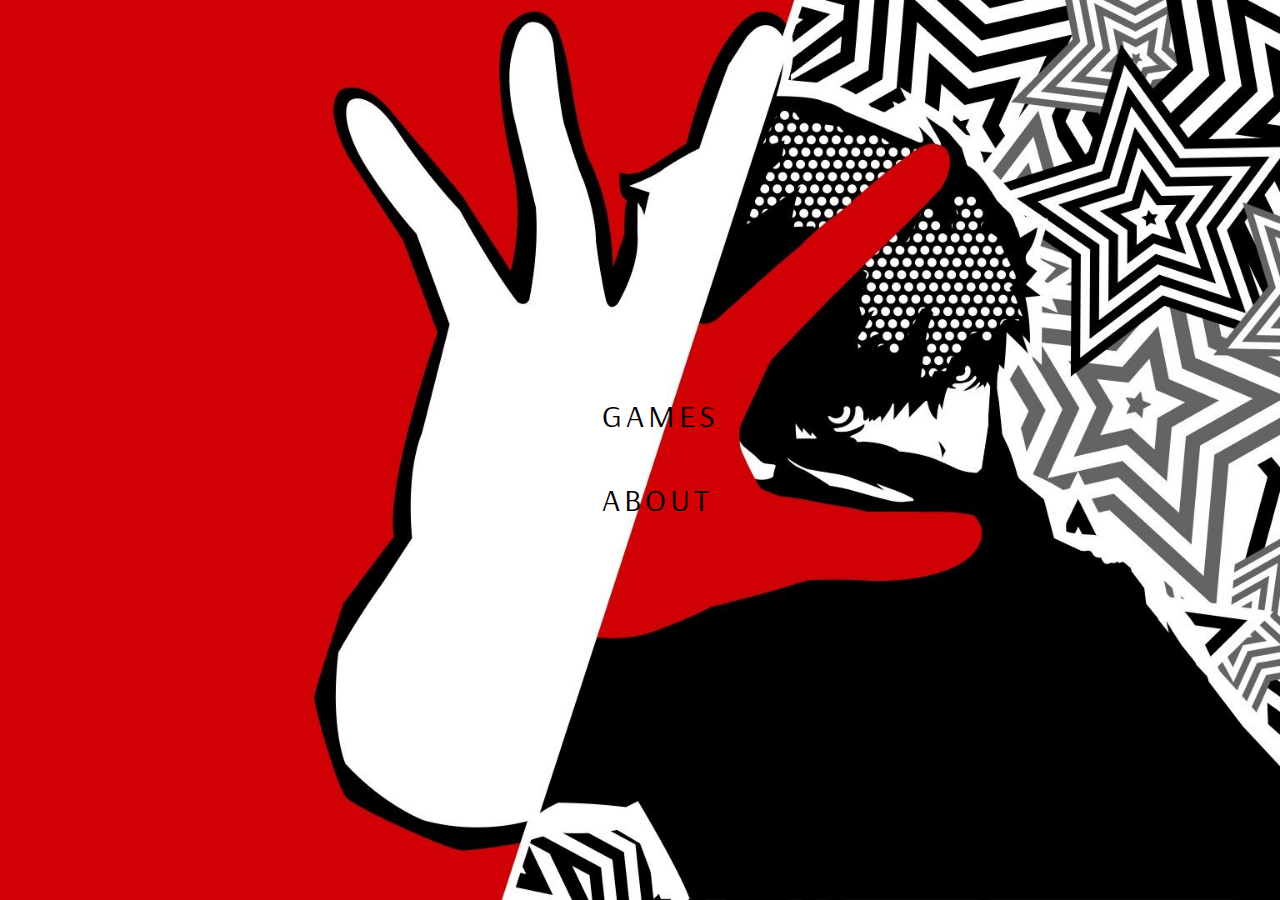
<file: index.html>
<!DOCTYPE html>
<html lang="en">
<head>
    <meta charset="UTF-8">
    <link rel="preconnect" href="https://fonts.googleapis.com">
    <link rel="preconnect" href="https://fonts.gstatic.com" crossorigin>
    <link href="https://fonts.googleapis.com/css2?family=Andika:ital,wght@0,400;0,700;1,400;1,700&family=Arsenal:ital,wght@0,400;0,700;1,400;1,700&display=swap" rel="stylesheet">
    <link rel="stylesheet" href="css/reset.css">
    <link rel="stylesheet" href="css/style.css">

    <title>Persona 5 Individual Project Homepage</title>
</head>
<body class = "homepage">
    <nav class = "home"> 
    <header>  

            <ul>

                <div class="navbar">
                <li class = home> 
                    <a class="link-wrapper" href="games.html"> 
                        <span class="fallback">GAMES</span>
                        <div class="img-wrapper">
                          <p class = test> GAMES </p>
                      </div>  
                        <div class="shape-wrapper">
                          <div class="shape red-fill jelly"><svg x="0px" y="0px"
                         viewBox="0 0 108.1 47" enable-background="new 0 0 108.1 47">
                          <polygon fill="#FF0000" points="29.5,8.5 150.7,0 108.1,32.7 3.1,47 "/>
                          </svg>
                        </div>
                        <div class="shape cyan-fill jelly"><svg x="0px" y="0px"
                         viewBox="0 0 108.1 47" enable-background="new 0 0 108.1 47">
                          <polygon fill="#00FFFF" points="0.3,17 125.1,0 68.8,45.6 24.3,39 "/>
                          </svg>
                        </div>
                        </div>
                      </a>
                </li> 

                <li class = home> 
                    <a class="link-wrapper" href="about.html"> 
                        <span class="fallback">ABOUT</span>
                        <div class="img-wrapper">
                          <p class = test> ABOUT </p>
                      </div>  
                        <div class="shape-wrapper">
                          <div class="shape red-fill jelly"><svg x="0px" y="0px"
                         viewBox="0 0 108.1 47" enable-background="new 0 0 108.1 47">
                          <polygon fill="#FF0000" points="29.5,8.5 150.7,0 108.1,32.7 3.1,47 "/>
                          </svg>
                        </div>
                        <div class="shape cyan-fill jelly"><svg x="0px" y="0px"
                         viewBox="0 0 108.1 47" enable-background="new 0 0 108.1 47">
                          <polygon fill="#00FFFF" points="0.3,17 125.1,0 68.8,45.6 24.3,39 "/>
                          </svg>
                        </div>
                        </div>
                      </a>
                </li> 

                </div>
            </ul>
        </nav>
    </header> 

</body>
</html>
</file>
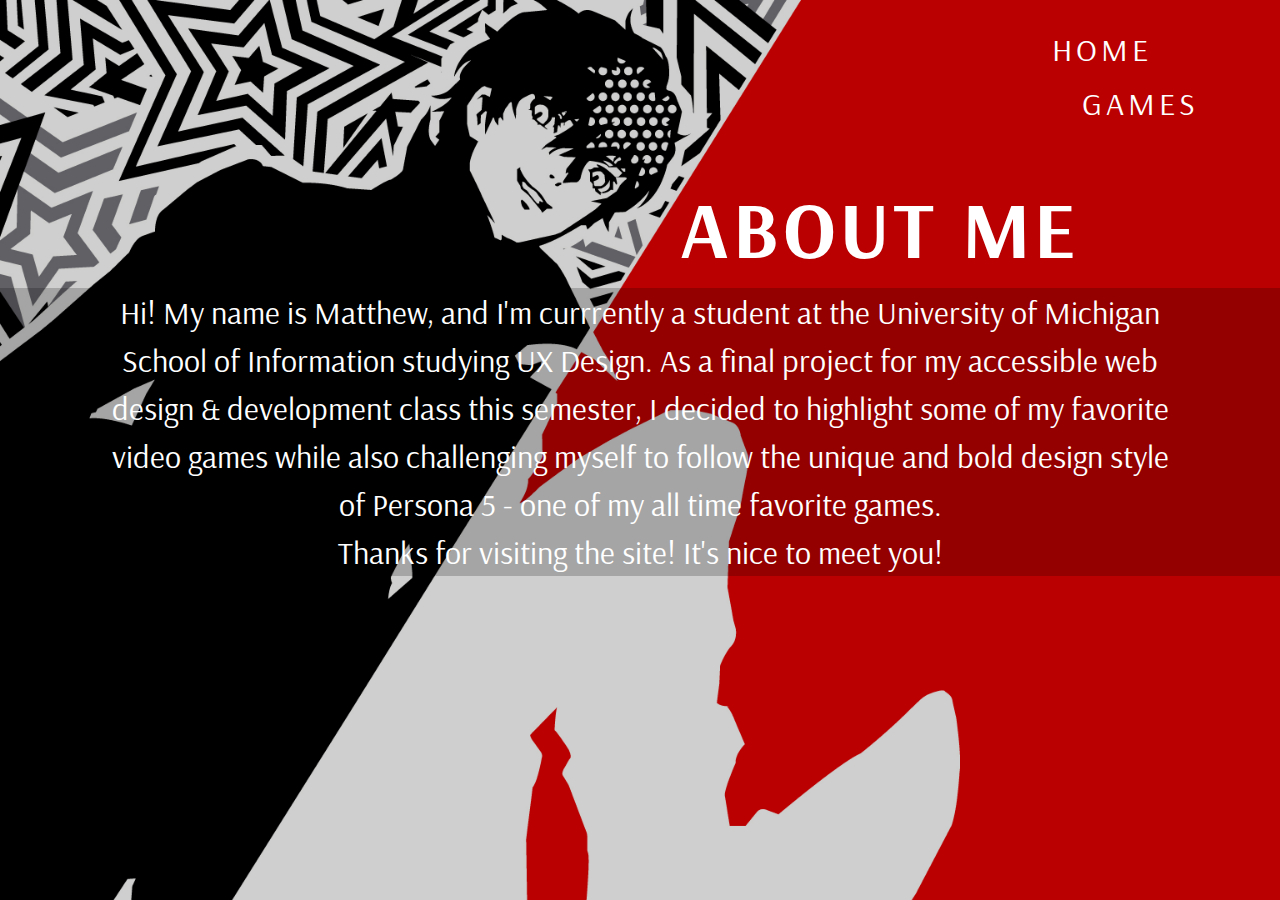
<file: about.html>
<!DOCTYPE html>
<html lang="en">
<head>
    <meta charset="UTF-8">
    <link rel="preconnect" href="https://fonts.googleapis.com">
    <link rel="preconnect" href="https://fonts.gstatic.com" crossorigin>
    <link href="https://fonts.googleapis.com/css2?family=Andika:ital,wght@0,400;0,700;1,400;1,700&family=Arsenal:ital,wght@0,400;0,700;1,400;1,700&display=swap" rel="stylesheet">
    <link rel="stylesheet" href="css/reset.css">
    <link rel="stylesheet" href="css/style.css">

    <title>Persona 5 Individual Project Games Page</title>
</head>
<body class = "about">
    <header>  
        <nav class = about> 
            <div class="navbar">
            <ul>
                    <li class = games> 
                        <a class="link-wrapper" href="index.html"> 
                            <span class="fallback">HOME</span>
                            <div class="img-wrapper">
                              <p class = test1> HOME </p>
                          </div>  
                            <div class="shape-wrapper">
                              <div class="shape red-fill jelly"><svg x="0px" y="0px"
                             viewBox="0 0 108.1 47" enable-background="new 0 0 108.1 47">
                              <polygon fill="#FF0000" points="29.5,8.5 150.7,0 108.1,32.7 3.1,47 "/>
                              </svg>
                            </div>
                            <div class="shape cyan-fill jelly"><svg x="0px" y="0px"
                             viewBox="0 0 108.1 47" enable-background="new 0 0 108.1 47">
                              <polygon fill="#00FFFF" points="0.3,17 125.1,0 68.8,45.6 24.3,39 "/>
                              </svg>
                            </div>
                            </div>
                          </a>
                    </li> 
    
                    <li class = home> 
                        <a class="link-wrapper" href="games.html"> 
                            <span class="fallback">GAMES</span>
                            <div class="img-wrapper">
                              <p class = test1> GAMES </p>
                          </div>  
                            <div class="shape-wrapper">
                              <div class="shape red-fill jelly"><svg x="0px" y="0px"
                             viewBox="0 0 108.1 47" enable-background="new 0 0 108.1 47">
                              <polygon fill="#FF0000" points="29.5,8.5 150.7,0 108.1,32.7 3.1,47 "/>
                              </svg>
                            </div>
                            <div class="shape cyan-fill jelly"><svg x="0px" y="0px"
                             viewBox="0 0 108.1 47" enable-background="new 0 0 108.1 47">
                              <polygon fill="#00FFFF" points="0.3,17 125.1,0 68.8,45.6 24.3,39 "/>
                              </svg>
                            </div>
                            </div>
                          </a>
                    </li> 
                </div>
            </ul>
        </nav>
    </header>

    <h1 class = about> ABOUT ME </h1>

    <section id = "about"> 
    <div></div>
    <p class = about> Hi! My name is Matthew, and I'm currrently a student at the University of Michigan School of Information studying UX Design. As a final project for my accessible web design & development class this semester, I decided to highlight some of my favorite video games while also challenging myself to follow the unique and bold design style of Persona 5 - one of my all time favorite games. </p>
    <div></div>
    <p class = about> Thanks for visiting the site! It's nice to meet you! </p>
</body>
</html>
</file>
<file: css/style.css>
/* homepage styling */ 
body.homepage {
    background-image: url(../images/background.jpg); 
    background-size: cover; /* Make the image cover the whole viewport */
    background-position: center center; /* Center the image */
    background-attachment: fixed; /* Keep the image fixed when scrolling */
    height: 100vh; /* Ensure the body takes the full viewport height */
  }

  a.home{ 
    color: black;
    font-family: "Expose-Regular", Arsenal; 
    letter-spacing: 4px;
    font-size: 4em;
    text-decoration: none; 
    transition: transform 0.3s ease; 
  }

  a.home:visited{
    color: black;
    font-family: "Expose-Regular", Arsenal; 
    letter-spacing: 4px;
    font-size: 4em;
    text-decoration: none; 
    transition: transform 0.3s ease; 
  }

  ul{ 
    list-style-type: none;
  }

/* Link Hover Animations */ 

a:hover{ 
    transform: rotate(6deg); 
    transform: scale(1.2); 
  }

/* GAMES PAGE STYLING */ 
body { 
  background-color: black; 
  background-image: url(../images/bg_red_line_01b044042d3de0bf2fa64ba808a727f6.png), url(../images/bg_red_dot_d849572b3f0934e660bdd7b972b54869.png); 
  background-size: cover; 
  height: 100vh; 
}

nav.games, nav.about{ 
  display: flex; 
  justify-content: flex-end; 
  padding: 30px; 
}

a{
  text-decoration: none; 
  color: white;
  font-family: "Arsenal"; 
}

a:visited{
  text-decoration: none; 
  color: white;
  font-family: "Arsenal"; 
}

a.games, a.about{ 
  color: white; 
  font-family: "Expose-Regular", "Arsenal"; 
  letter-spacing: 4px;
  font-size: 3em;
  text-decoration: none; 
  transition: transform 0.3s ease; 
}

li.games, a.about{ 
  padding: 0; 
  margin-right: 30px; 
  display: flex; 
}

li.home{
  padding: 30px; 
  display: flex; 
}

h1{ 
  color: white; 
  font-family: "Expose-Regular", "Arsenal"; 
  letter-spacing: 4px; 
  font-size: 5em;
  text-align: center; 
}

p{ 
  color: white; 
  font-family: "Arsenal", sans-serif; 
  font-size: 2em; 
  text-align: center; 
}

p.individual{ 
  color: white; 
  font-family: "Arsenal", sans-serif; 
  font-size: 2em; 
  text-align: center; 
  padding: 0 100px; 
}


p.about{ 
  color: white; 
  font-family: "Arsenal", sans-serif; 
  font-size: 2em; 
  text-align: center; 
  margin-left: auto; 
  margin-right: 0; 
  padding: 0 100px; 
  background-color: #00000033;
}

p.test{ 
  color: black;
  font-family: "Expose-Regular", Arsenal; 
  letter-spacing: 4px;
  font-size: 2em;
  text-decoration: none; 
}

p.test:hover{ 
  color: red;
  font-family: "Expose-Regular", Arsenal; 
  letter-spacing: 4px;
  font-size: 2em;
  text-decoration: none; 
}

p.test1{ 
  color: white;
  font-family: "Expose-Regular", Arsenal; 
  letter-spacing: 4px;
  font-size: 2em;
  text-decoration: none; 
}

p.test1:hover{ 
  color: red;
  font-family: "Expose-Regular", Arsenal; 
  letter-spacing: 4px;
  font-size: 2em;
  text-decoration: none; 
}


/* Image & Figure styling */ 
@media screen and (min-width: 400px){

  figure{ 
    color: white; 
    font-family: "Arsenal", sans-serif; 
    font-size: 2em;  
    padding: 20px; 
    text-align: center; 
  }

  img{
    border: 2px solid gold; 
    box-shadow: 5px 5px 10px rgba(0, 0, 0, 0.5); /* Adds shadow to the border */
    transition: transform 0.3s ease; 
    margin-left: auto; 
    margin-right: auto; 
	}

  img:hover{ 
    transform: scale(1.1); 
  }

  /* YouTube Embed STYLING */ 
iframe { 
  border: 2px solid gold; 
  box-shadow: 5px 5px 10px rgba(0, 0, 0, 0.5); /* Adds shadow to the border */
}

section#game-trailer{ 
  display: grid;
	justify-content: center; 
	align-content: center; 
	grid-template-rows: auto; 
	padding: 100px; 
}

h1.about{ 
  text-align: right;
}
}

@media (min-width: 1440px) { 

section#game-gallery{ 
  display: grid;
	justify-content: center; 
	align-content: center; 
	grid-template-columns: 30% 30% 30%; 
	grid-template-rows: auto; 
	padding: 100px; 
}

  /* YouTube Embed STYLING */ 
  iframe { 
    display: block; 
    margin-left: auto; 
    margin-right: auto; 
    width: 660px; 
    height: 415px; 
    border: 2px solid gold; 
    box-shadow: 5px 5px 10px rgba(0, 0, 0, 0.5); /* Adds shadow to the border */
  }

  section#about{ 
    display: grid;
    justify-content: right; 
    align-content: right; 
    grid-template-columns: 25% 50%; 
    grid-template-rows: auto; 
    padding: 50px; 
  }

  h1.about{ 
  text-align: right;
  padding-right: 200px; 
}
}

/* ABOUT PAGE STYLING */ 
body.about {
  background-image: url(../images/about.jpeg); 
  background-size: cover; /* Make the image cover the whole viewport */
  background-position: center center; /* Center the image */
  background-attachment: fixed; /* Keep the image fixed when scrolling */
  height: 100vh; /* Ensure the body takes the full viewport height */
}

h1.about{ 
  text-align: right;
  padding-right: 200px; 
}

	/* Focus Elements */
	*:focus{
		border: 2px solid #ff0000;
	} 

  @media screen and (prefers-reduced-motion: reduce){
	
    html{
      scroll-behavior: auto; 
    }
  
    nav a:hover{
      transition: none;
      text-transform: none;
    }
  
    img:hover{ 
      transform: none; 
    }
  }
  

/* FONT DEFINITIONS */ 

  nav.home{ 
    display: grid;            /* Turn the parent container into a grid */
    place-items: center;      /* Center content both horizontally and vertically */
    grid-template-columns: auto;
    grid-template-rows: auto; 
    height: 100vh; 
  }
 
  /* font definitions */ 
  .arsenal-regular {
    font-family: "Arsenal", sans-serif;
    font-weight: 400;
    font-style: normal;
  }

/* Define the Regular weight of the font */
@font-face {
  font-family: "Expose-Regular";
  src: url("/fonts/Expose-Regular.otf") format('otf'); 
  font-weight: normal;
  font-style: normal;
}

/* MENU ANIMATIONS */
.link-wrapper {
  position: relative;
  display: inline-block;
  margin: 0px 16px;

  .fallback {
    font-size: 2.25em;
    letter-spacing: 4px;
    line-height: 0;
    opacity: 0;
    position: relative;
    top: 15px;
    left: 0;
  }
  .shape-wrapper { 
    display: none; 
    position: absolute;
    top: 0;
    left: 0;
    right: 0;
  }
  &:hover {
    z-index: 9999;
    .shape-wrapper { 
      transform: rotate(-6deg);
      display: block; 
      .shape.cyan-fill {
        transform: scale(3,.1);
      }
    }
    .img-wrapper {
      p {
       animation: tiltBounce .15s ease;
       animation-fill-mode: forwards;
       display: block;
        &.normal {
           mix-blend-mode: darken;
        }
      }
    }
  }
}

.img-wrapper {
  p {
    display: block;
    left: 0;
    right: 0;
    top: -5px;
    margin: 0 auto;
    position: absolute;
    z-index: 999;
    &.normal {
      display: block;
    }
    &.active {
      display: none;
      z-index: -1;
    }
  }
}
.shape-wrapper {
  filter: sepia(50%) saturate(3);
  .shape {
    transition: all .1s linear;
    position: absolute;
    top: 0;
    left: 0;
    right: 0;
    height: 35px;
    overflow: hidden;
    svg {
      position: absolute;
      left: 0;
      top: 0;
    }
    &.cyan-fill {
      mix-blend-mode: screen;
      animation-delay: 0.05s;
      animation-duration: .4s;
    }
    &.red-fill {
      animation-duration: .45s;
      animation-delay: 0.08s;
      opacity: .8;
    }
  }
}


.jelly {
  -webkit-animation-name: jelly;
          animation-name: jelly;
  -webkit-transform-origin: center;
          transform-origin: center;
  -webkit-animation-iteration-count: infinite;
          animation-iteration-count: infinite;
  -webkit-animation-timing-function: linear;
          animation-timing-function: linear;
}

@keyframes tiltBounce {
  0% {
    transform: scale(1) rotate(-7deg);
  }
  50% {
    transform: scale(1.5) rotate(-7deg);
  }
  100% {
    transform: scale(1.15) rotate(-7deg);
  }
}
@keyframes tiltBounceAlt {
  0% {
    transform: scale(1) rotate(7deg);
  }
  50% {
    transform: scale(1.5) rotate(7deg);
  }
  100% {
    transform: scale(1.15) rotate(7deg);
  }
}
@keyframes jelly {
  0% {
    width: 100%; transform: scale(1.25,1) skewX(20deg) translateY(3px) rotateX(40deg) rotateY(10deg) rotateZ(-10deg);
  }
  50% { width: 100%; transform: scale(1.25,1.1) skewX(-15deg) translateY(-2px) translateZ(-30px); }
  100% { width: 100%; transform: scale(1.25,1) skewX(20deg) translateY(3px) rotateX(-40deg) rotateY(-10deg) rotateZ(-15deg); }
}
</file>
